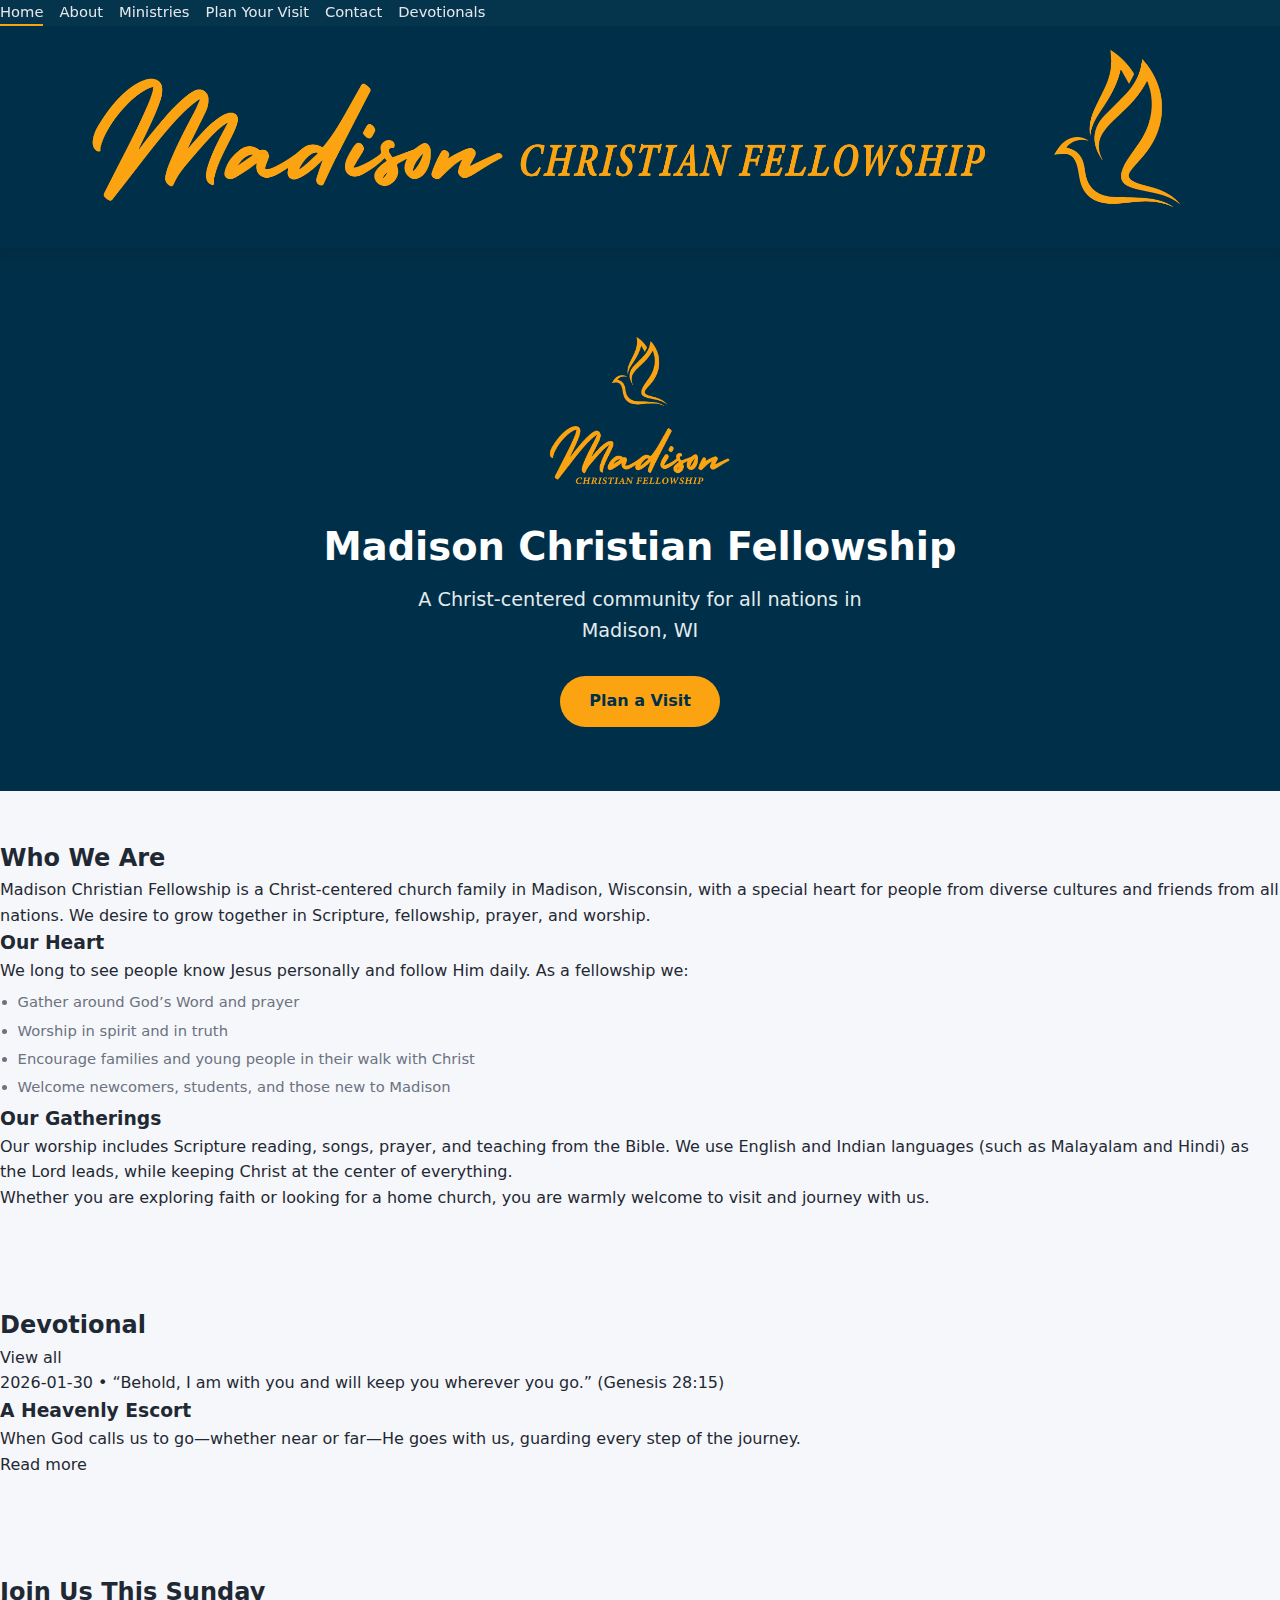
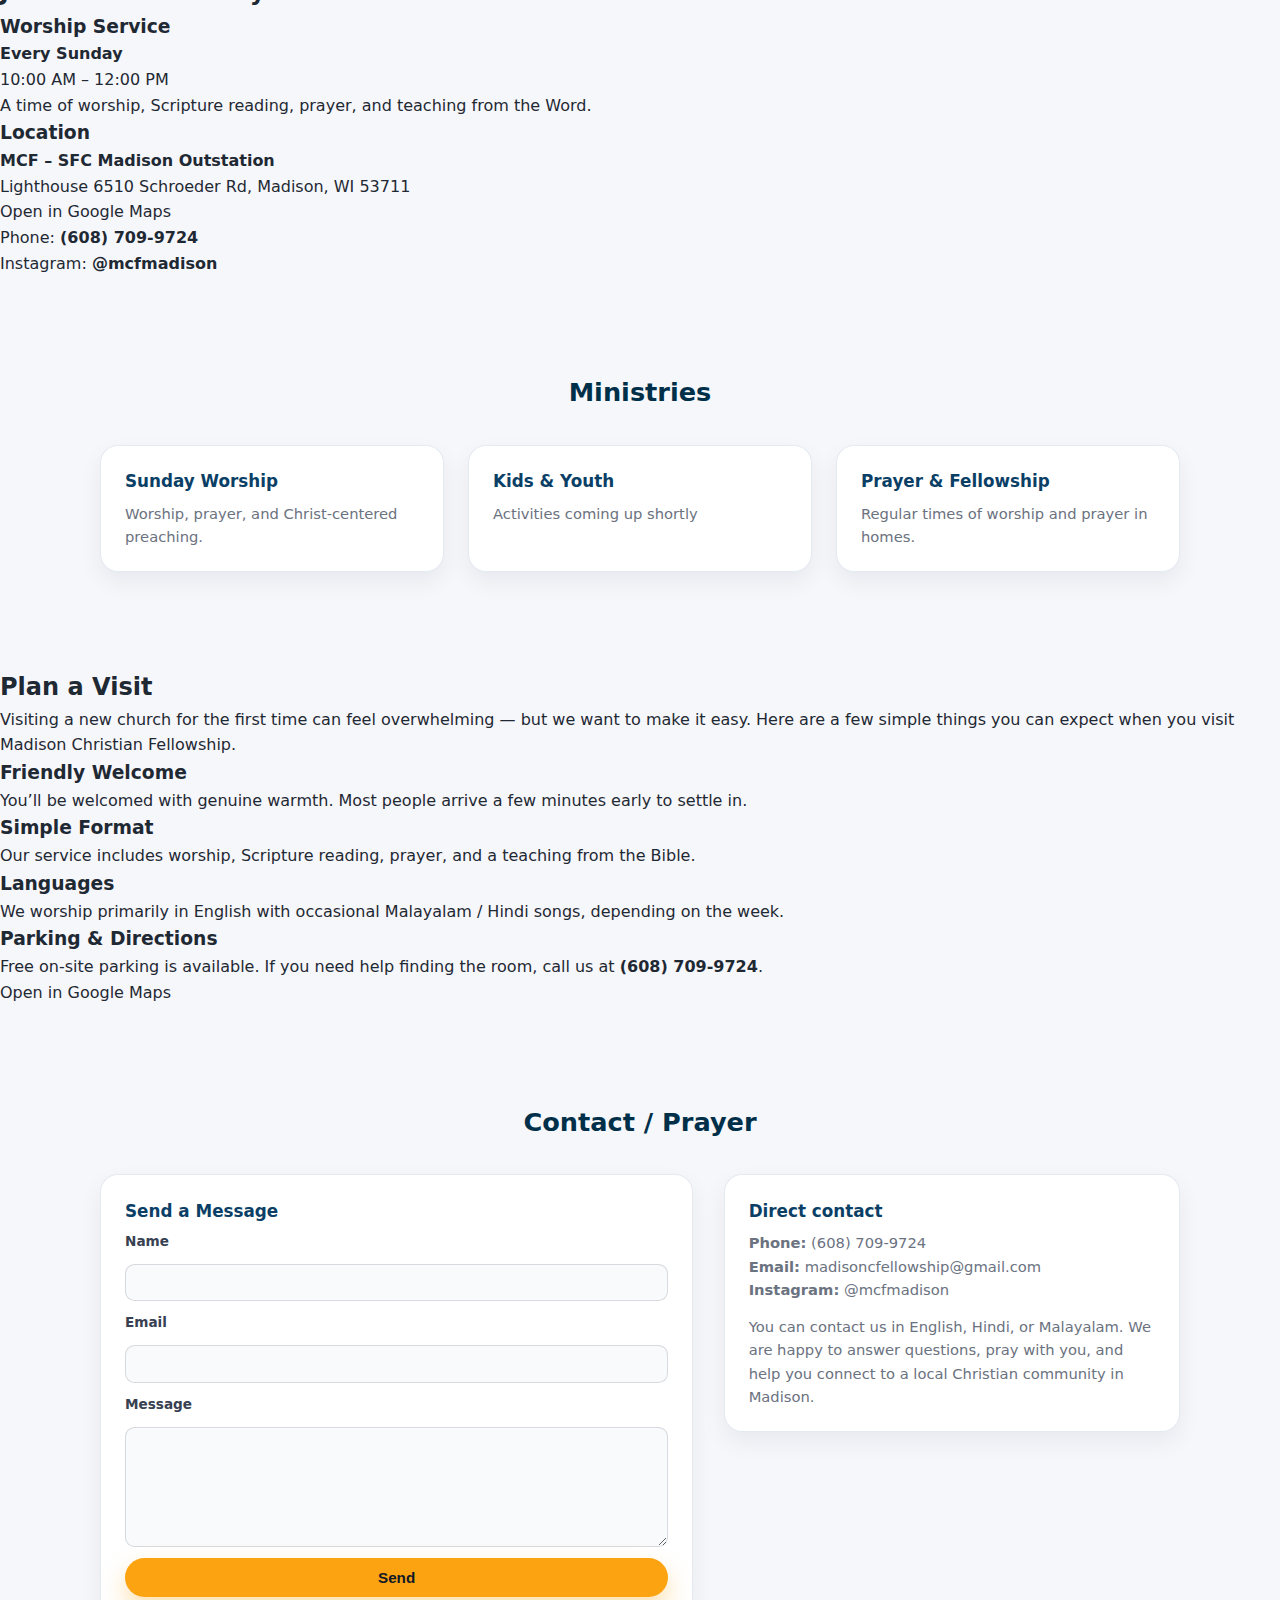
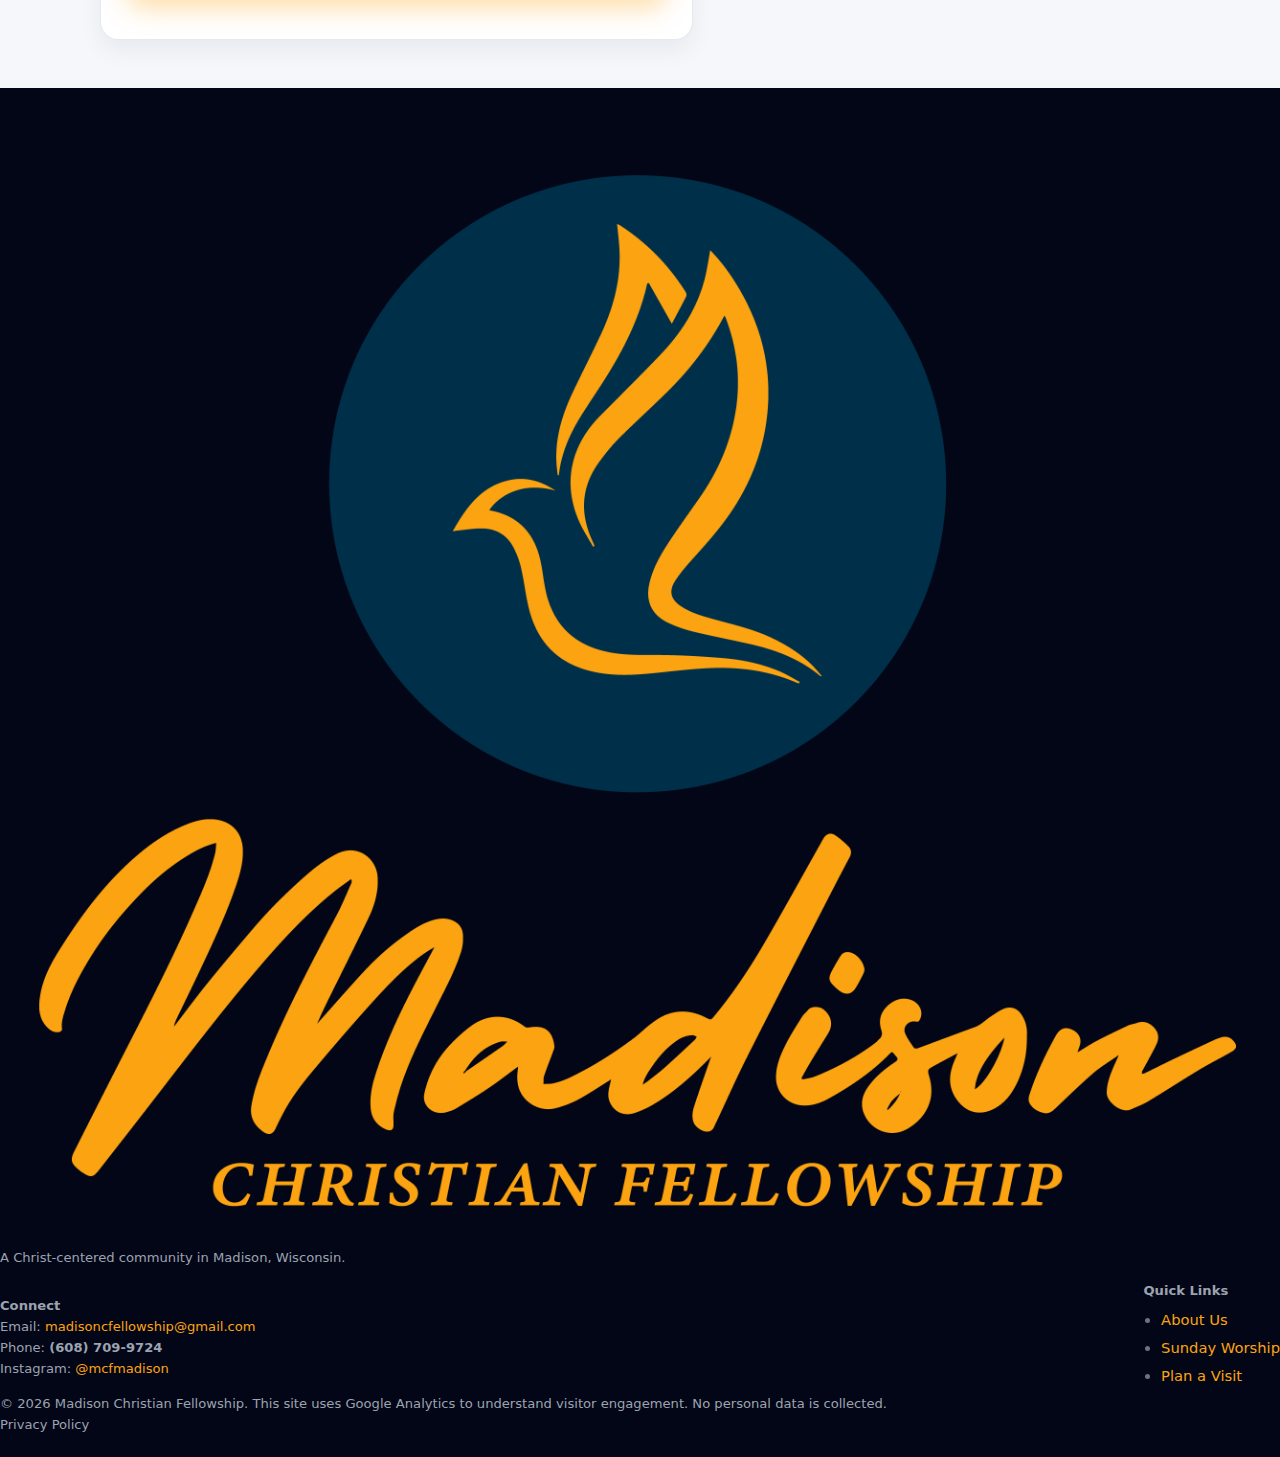
<file: index.html>
<!DOCTYPE html>
<html lang="en">
<head>
  <meta charset="UTF-8" />
  <title>Madison Christian Fellowship | mcfmadison.com</title>
  <meta name="viewport" content="width=device-width, initial-scale=1" />
  <meta name="description" content="Madison Christian Fellowship – a Christ-centered community in Madison, WI with a heart for the Indian community and all nations." />
  
  <!-- Google tag (gtag.js) -->
  <script async src="https://www.googletagmanager.com/gtag/js?id=G-PKL9B1PZ48"></script>
  <script>
    window.dataLayer = window.dataLayer || [];
    function gtag(){dataLayer.push(arguments);}
    gtag('js', new Date());

    gtag('config', 'G-PKL9B1PZ48', {
      anonymize_ip: true
    });
  </script>

  <!-- LINK TO EXTERNAL  -->
  <link rel="stylesheet" href="styles.css" />
  <link rel="icon" type="image/x-icon" href="icons/favicon.ico" />
  <link rel="shortcut icon" href="icons/favicon.ico" />
  <link rel="manifest" href="manifest.json" />

  <!-- Icons -->
  <link rel="icon" sizes="16x16" href="icons/icon-16x16.png">
  <link rel="icon" sizes="32x32" href="icons/icon-32x32.png">
  <link rel="icon" sizes="48x48" href="icons/icon-48x48.png">
  <link rel="apple-touch-icon" sizes="72x72" href="icons/icon-72x72.png">
  <link rel="apple-touch-icon" sizes="96x96" href="icons/icon-96x96.png">
  <link rel="apple-touch-icon" sizes="144x144" href="icons/icon-144x144.png">
  <link rel="apple-touch-icon" sizes="152x152" href="icons/icon-152x152.png">
  <link rel="apple-touch-icon" sizes="192x192" href="icons/icon-192x192.png">
  <link rel="apple-touch-icon" sizes="256x256" href="icons/icon-256x256.png">
  <link rel="apple-touch-icon" sizes="384x384" href="icons/icon-384x384.png">
  <link rel="apple-touch-icon" sizes="512x512" href="icons/icon-512x512.png">

  <!-- Open Graph Tags -->
<meta property="og:title" content="Madison Christian Fellowship" />
<meta property="og:description" content="A Christ-centered community in Madison, Wisconsin. Join us this Sunday!" />
<meta property="og:image" content="https://mcfmadison.com/mcf-og-image.png" />
<meta property="og:url" content="https://mcfmadison.com" />
<meta property="og:type" content="website" />
<meta property="og:site_name" content="Madison Christian Fellowship" />

<!-- Twitter Card -->
<meta name="twitter:card" content="summary_large_image" />
<meta name="twitter:title" content="Madison Christian Fellowship" />
<meta name="twitter:description" content="A Christ-centered community in Madison, Wisconsin. Join us this Sunday!" />
<meta name="twitter:image" content="https://mcfmadison.com/mcf-og-image.png" />

</head>

<body id="top">
<!-- Christmas Greeting Banner 
<div class="christmas-banner">
  🎄 Merry Christmas!  
  <span class="banner-verse">
    “Glory to God in the highest, and on earth peace.” — Luke 2:14
  </span>
</div> -->

<!-- Header -->
<header class="site-header">
  <div class="nav-container">

    <!-- LEFT: Navigation -->
    <nav class="nav-left">
        <div class="nav-links" id="navLinks">
          <a href="#top" class="active">Home</a>
          <a href="#about">About</a>
          <a href="#ministries">Ministries</a>
          <a href="#plan">Plan Your Visit</a>
          <a href="#contact">Contact</a>
          <a href="devotionals.html">Devotionals</a>
        </div>

    </nav>
    
    <!-- HAMBURGER BUTTON (this is the black “handle”) -->
    <button id="menuToggle" class="menu-toggle" aria-label="Toggle navigation"
        onclick="document.getElementById('navLinks').classList.toggle('open')">

    <span></span>
      <span></span>
      <span></span>
    </button>
    
    <!-- RIGHT: Logo Only -->
    <a href="index.html" class="logo">
      <img src="mcf-logo-nav.png" alt="MCF Logo">
    </a>

  </div>
</header>
<!-- Christmas Greeting Image 
<section class="christmas-image-banner">
  <img src="christmas-greeting.png" alt="Merry Christmas from Madison Christian Fellowship">
</section>   -->

  <!-- Hero -->
  <section class="hero">
  <div class="hero-content">
    <img src="mcf-logo-header.png" alt="MCF Logo" class="hero-logo">

    <h1>Madison Christian Fellowship</h1>
    <p class="hero-tagline">A Christ-centered community for all nations in Madison, WI</p>

    <a href="#visit" class="hero-button">Plan a Visit</a>
  </div>
  </section>
  
<!-- ABOUT / WELCOME SECTION -->
<section id="about" class="about">
  <div class="about-inner">
    <h2 class="about-title">Who We Are</h2>
    <p class="about-intro">
      Madison Christian Fellowship is a Christ-centered church family in Madison, Wisconsin, with a special heart for people from diverse cultures and friends from all nations. We desire to grow together in Scripture, fellowship, prayer, and worship.
    </p>

    <div class="about-grid">
      <div class="about-card">
        <h3>Our Heart</h3>
        <p>
          We long to see people know Jesus personally and follow Him daily.
          As a fellowship we:
        </p>
        <ul class="about-list">
          <li>Gather around God’s Word and prayer</li>
          <li>Worship in spirit and in truth</li>
          <li>Encourage families and young people in their walk with Christ</li>
          <li>Welcome newcomers, students, and those new to Madison</li>
        </ul>
      </div>

      <div class="about-card">
        <h3>Our Gatherings</h3>
        <p>
          Our worship includes Scripture reading, songs, prayer, and teaching from the Bible.
          We use English and Indian languages (such as Malayalam and Hindi) as the Lord leads,
          while keeping Christ at the center of everything.
        </p>
        <p class="about-note">
          Whether you are exploring faith or looking for a home church, you are warmly welcome
          to visit and journey with us.
        </p>
      </div>
    </div>
  </div>
</section>
<section id="devotional" class="devo">
  <div class="devo-inner">
    <div class="devo-head">
      <h2 class="devo-title">Devotional</h2>
      <a class="devo-all" href="devotionals.html">View all</a>
    </div>

    <div id="devoLatest" class="devo-card">
      <p class="devo-loading">Loading latest devotional…</p>
    </div>
  </div>
</section>

<!-- JOIN US THIS SUNDAY -->
<section id="visit" class="visit">

 <div class="visit-inner">
    <h2 class="visit-title">Join Us This Sunday</h2>

    <div class="visit-grid">
      <div class="visit-card">
        <h3>Worship Service</h3>
        <p><strong>Every Sunday</strong></p>
        <p>10:00 AM – 12:00 PM</p>
        <p class="visit-note">
          A time of worship, Scripture reading, prayer, and teaching from the Word.
        </p>
      </div>

      <div class="visit-card">
        <h3>Location</h3>
        <p><strong>MCF – SFC Madison Outstation</strong></p>
        <p>Lighthouse 6510 Schroeder Rd, Madison, WI 53711</p>

        <a href="https://www.google.com/maps?q=6510+Schroeder+Rd,+Madison,+WI+53711"
           target="_blank"
           class="visit-button">Open in Google Maps</a>

        <p class="visit-textonly">
          Phone: <strong>(608) 709-9724</strong>
        </p>
        <p>
          Instagram: <strong>@mcfmadison</strong>
        </p>
      </div>
    </div>
  </div>
</section>

  
  <!-- Ministries -->
  <section id="ministries">
     <div class="container">
      <div class="section-header">
        <h2 class="section-title">Ministries</h2>
      </div>

      <div class="grid-3">
        <div class="card">
          <h3>Sunday Worship</h3>
          <p>Worship, prayer, and Christ-centered preaching.</p>
        </div>

        <div class="card">
          <h3>Kids & Youth</h3>
          <p>Activities coming up shortly</p>
        </div>

        <div class="card">
          <h3>Prayer & Fellowship</h3>
          <p>Regular times of worship and prayer in homes.</p>
        </div>
      </div>
    </div>
  </section>

<!-- PLAN A VISIT SECTION -->
<section id="plan" class="plan">
 
  <div class="plan-inner">

    <h2 class="plan-title">Plan a Visit</h2>
    <p class="plan-intro">
      Visiting a new church for the first time can feel overwhelming — but we want to make it easy.
      Here are a few simple things you can expect when you visit Madison Christian Fellowship.
    </p>

    <div class="plan-grid">

      <!-- Expectation 1 -->
      <div class="plan-card">
        <h3>Friendly Welcome</h3>
        <p>
          You’ll be welcomed with genuine warmth. Most people arrive a few minutes early to settle in.
        </p>
      </div>

      <!-- Expectation 2 -->
      <div class="plan-card">
        <h3>Simple Format</h3>
        <p>
          Our service includes worship, Scripture reading, prayer, and a teaching from the Bible.
        </p>
      </div>

      <!-- Expectation 3 -->
      <div class="plan-card">
        <h3>Languages</h3>
        <p>
          We worship primarily in English with occasional Malayalam / Hindi songs, depending on the week.
        </p>
      </div>

      <!-- Expectation 4 -->
      <div class="plan-card">
        <h3>Parking & Directions</h3>
        <p>
          Free on-site parking is available.
          If you need help finding the room, call us at <strong>(608) 709-9724</strong>.
        </p>
      </div>

    </div>

    <div class="plan-button-wrapper">
      <a href="https://www.google.com/maps?q=6510+Schroeder+Rd,+Madison,+WI+53711"
         target="_blank"
         class="plan-button">
         Open in Google Maps
      </a>
    </div>

  </div>
</section>

  <!-- Contact -->
 
  <section id="contact">
    <div class="container">
      <div class="section-header">
        <h2 class="section-title">Contact / Prayer</h2>
      </div>

      <div class="two-column">
        <div>
          <div class="card">
            <h3>Send a Message</h3>
            <form id="contactForm">
              <label for="name">Name</label>
              <input id="name" name="name" type="text" required />
            
              <label for="email">Email</label>
              <input id="email" name="email" type="email" required />
            
              <label for="message">Message</label>
              <textarea id="message" name="message" rows="4" required></textarea>
            
              <!-- Optional: subject line shown in the email -->
              <input type="hidden" name="_subject" value="New message from mcfmadison.com">
            
              <button class="btn-primary" type="submit">Send</button>
            
              <!-- Small status message area -->
              <p id="formStatus" class="small-note" style="margin-top:0.5rem;"></p>
            </form>  
          </div>
        </div>
        
        <div>
          <div class="card">
            <h3>Direct contact</h3>
            <p class="text-muted">
              <strong>Phone:</strong> (608) 709-9724<br />
              <strong>Email:</strong> madisoncfellowship@gmail.com<br />
              <strong>Instagram:</strong> @mcfmadison
            </p>
            <p class="small-note" style="margin-top: 0.8rem;">
              You can contact us in English, Hindi, or Malayalam. We are happy to answer questions, pray
              with you, and help you connect to a local Christian community in Madison.
            </p>
          </div>
        </div>
 
      </div>
    </div>
  </section>

<footer class="site-footer">
  <div class="footer-inner">

    <div class="footer-brand">
      <img src="mcf-logo-footer.png" alt="MCF Logo" class="footer-logo">
      <p class="footer-tagline">
        A Christ-centered community in Madison, Wisconsin.
      </p>
    </div>

    <div class="footer-links">
      <h4>Connect</h4>
      <p>Email: 
        <a href="mailto:madisoncfellowship@gmail.com" class="footer-link">
          madisoncfellowship@gmail.com
        </a>
      </p>
      <p>Phone: <strong class="footer-link">(608) 709-9724</strong></p>
      <p>
        Instagram:
        <a href="https://instagram.com/mcfmadison" class="footer-link" target="_blank">
          @mcfmadison
        </a>
      </p>
    </div>

    <div class="footer-nav">
      <h4>Quick Links</h4>
      <ul>
        <li><a href="#about" class="footer-link">About Us</a></li>
        <li><a href="#visit" class="footer-link">Sunday Worship</a></li>
        <li><a href="#plan" class="footer-link">Plan a Visit</a></li>
      </ul>
    </div>

  </div>
  <div class="footer-bottom">
    <p>© <span id="year"></span> Madison Christian Fellowship.
      This site uses Google Analytics to understand visitor engagement.
      No personal data is collected. <br />
      <a href="privacy.html">Privacy Policy</a>
    </p>
    
  </div>
</footer>

<script>
  document.addEventListener("DOMContentLoaded", () => {
    // Footer year
    const yearEl = document.getElementById("year");
    if (yearEl) {
      yearEl.textContent = new Date().getFullYear();
    }

    // Mobile Menu
    const menuToggle = document.getElementById("menuToggle");
    const navLinks = document.getElementById("navLinks");

    if (menuToggle && navLinks) {
        menuToggle.addEventListener("click", () => {
        menuToggle.classList.toggle("active");
        navLinks.classList.toggle("open");
      });
     // Optional: close menu after clicking a link (nice on mobile)
    navLinks.querySelectorAll("a").forEach(a => {
      a.addEventListener("click", () => {
        navLinks.classList.remove("open");
        menuToggle.classList.remove("active");
      });
    });
  } else {
    console.warn("Menu elements not found. Check IDs: menuToggle / navLinks");
  }


    // Contact Form - send via Formspree
    const contactForm = document.getElementById("contactForm");
    const statusEl = document.getElementById("formStatus");

    if (contactForm) {
      contactForm.addEventListener("submit", async (e) => {
        e.preventDefault();

        if (statusEl) {
          statusEl.textContent = "Sending...";
        }

        const formData = new FormData(contactForm);

        try {
          const response = await fetch("https://formspree.io/f/xldydanl", {
            method: "POST",
            body: formData,
            headers: {
              Accept: "application/json",
            },
          });

          if (response.ok) {
            contactForm.reset();
            if (statusEl) {
              statusEl.textContent = "Thank you! We have received your message.";
            }
          } else {
            if (statusEl) {
              statusEl.textContent =
                "Something went wrong. Please try again later or email us directly.";
            }
          }
        } catch (error) {
          if (statusEl) {
            statusEl.textContent =
              "Network error. Please check your connection or email us directly.";
          }
        }
      });
    }
  });
</script>

<script>
    if ("serviceWorker" in navigator) {
      navigator.serviceWorker.register("service-worker.js");
    }
  document.getElementById("year").textContent = new Date().getFullYear();

  // Mobile Menu
  const menuToggle = document.getElementById("menuToggle");
  const navLinks = document.getElementById("navLinks");
  menuToggle.addEventListener("click", () => {
    menuToggle.classList.toggle("active");
    navLinks.classList.toggle("open");
  });

  // -------- Latest Devotional (Home) --------
  async function loadLatestDevotional() {
    const container = document.getElementById("devoLatest");
    if (!container) return;

    try {
      const res = await fetch("data/devotionals.json", { cache: "no-store" });
      if (!res.ok) throw new Error("Could not load devotionals.json");

      const items = await res.json();
      if (!Array.isArray(items) || items.length === 0) {
        container.innerHTML = `<p class="devo-loading">No devotionals yet.</p>`;
        return;
      }

      // Sort newest first by date (YYYY-MM-DD)
      items.sort((a, b) => (b.date || "").localeCompare(a.date || ""));
      const d = items[0];

      const safe = (v) => (v ?? "").toString();
      container.innerHTML = `
        <div class="devo-meta">${safe(d.date)} • ${safe(d.scripture)}</div>
        <h3 class="devo-h3">${safe(d.title)}</h3>
        <p class="devo-text">${safe(d.summary)}</p>
        <a class="devo-btn" href="devotionals.html#${encodeURIComponent(safe(d.id || d.date))}">
          Read more
        </a>
      `;
    } catch (err) {
      container.innerHTML = `<p class="devo-loading">Unable to load devotional right now.</p>`;
      console.error(err);
    }
  }

  loadLatestDevotional();
</script>

</body>
</html>
</file>
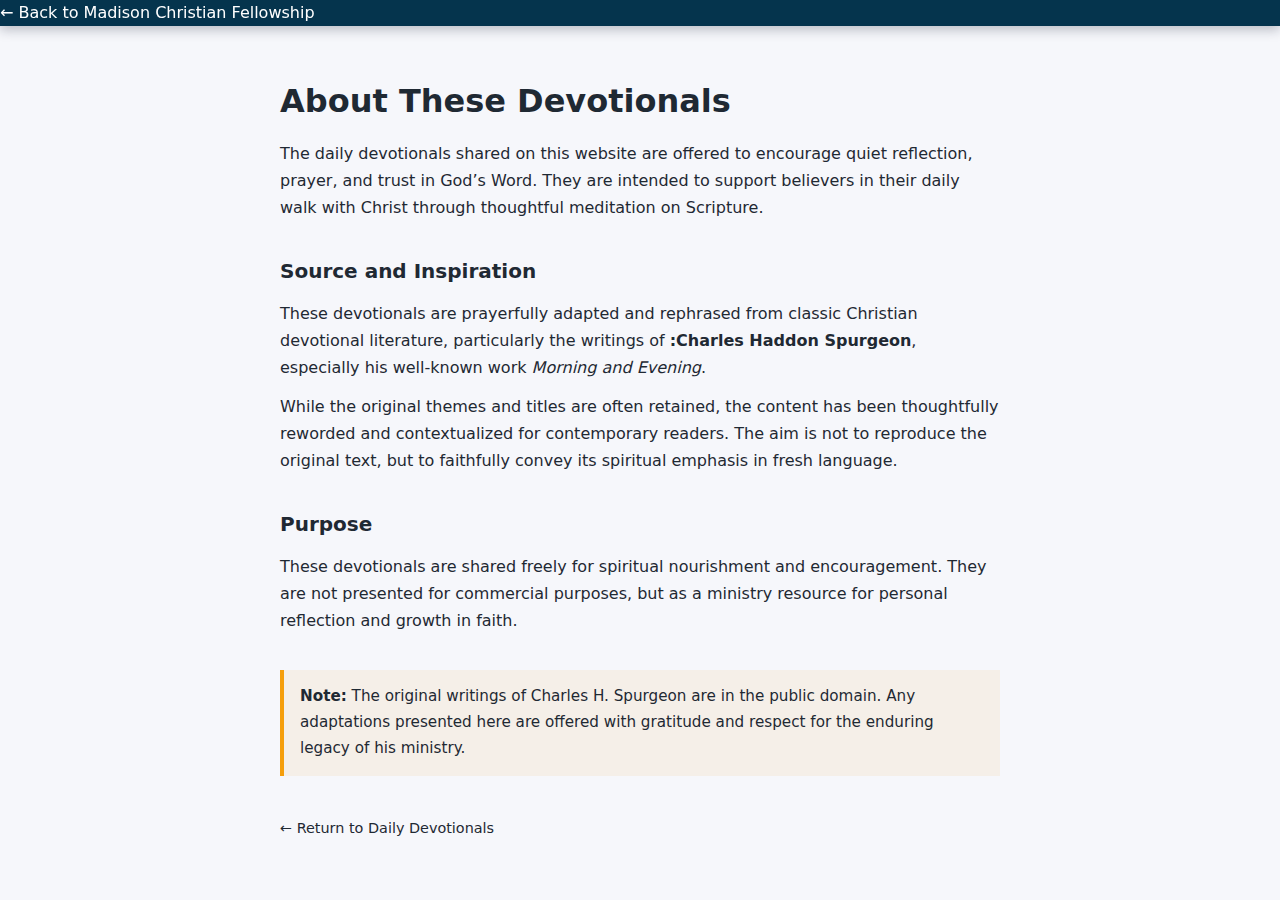
<file: about-devotionals.html>
<!DOCTYPE html>
<html lang="en">
<head>
  <meta charset="UTF-8" />
  <title>About These Devotionals | Madison Christian Fellowship</title>
  <meta name="viewport" content="width=device-width, initial-scale=1.0" />
  <link rel="stylesheet" href="styles.css" />

  <style>
    .about-container {
      max-width: 760px;
      margin: 0 auto;
      padding: 48px 20px;
      line-height: 1.7;
    }

    .about-container h1 {
      font-size: 2rem;
      margin-bottom: 12px;
    }

    .about-container h2 {
      margin-top: 32px;
      font-size: 1.25rem;
    }

    .about-container p {
      margin-top: 12px;
    }

    .about-note {
      margin-top: 36px;
      padding: 14px 16px;
      border-left: 4px solid #f59e0b;
      background: rgba(245, 158, 11, 0.08);
      font-size: 0.95rem;
    }

    .about-back {
      display: inline-block;
      margin-top: 40px;
      font-size: 0.9rem;
      text-decoration: none;
    }
  </style>
</head>
<body>

  <header class="devotional-header">
    <a href="index.html" class="back-home" style="color:#ffffff; text-decoration:none;">
      ← Back to Madison Christian Fellowship
    </a>
  </header>

  <main class="about-container">
    <h1>About These Devotionals</h1>

    <p>
      The daily devotionals shared on this website are offered to encourage
      quiet reflection, prayer, and trust in God’s Word. They are intended to
      support believers in their daily walk with Christ through thoughtful
      meditation on Scripture.
    </p>

    <h2>Source and Inspiration</h2>

    <p>
      These devotionals are prayerfully adapted and rephrased from classic
      Christian devotional literature, particularly the writings of
      <strong>:Charles Haddon Spurgeon</strong>,
      especially his well-known work <em>Morning and Evening</em>.
    </p>

    <p>
      While the original themes and titles are often retained, the content has
      been thoughtfully reworded and contextualized for contemporary readers.
      The aim is not to reproduce the original text, but to faithfully convey
      its spiritual emphasis in fresh language.
    </p>

    <h2>Purpose</h2>

    <p>
      These devotionals are shared freely for spiritual nourishment and
      encouragement. They are not presented for commercial purposes, but as a
      ministry resource for personal reflection and growth in faith.
    </p>

    <div class="about-note">
      <strong>Note:</strong> The original writings of Charles H. Spurgeon are in
      the public domain. Any adaptations presented here are offered with
      gratitude and respect for the enduring legacy of his ministry.
    </div>

    <a class="about-back" href="devotionals.html">← Return to Daily Devotionals</a>
  </main>

</body>
</html>
</file>
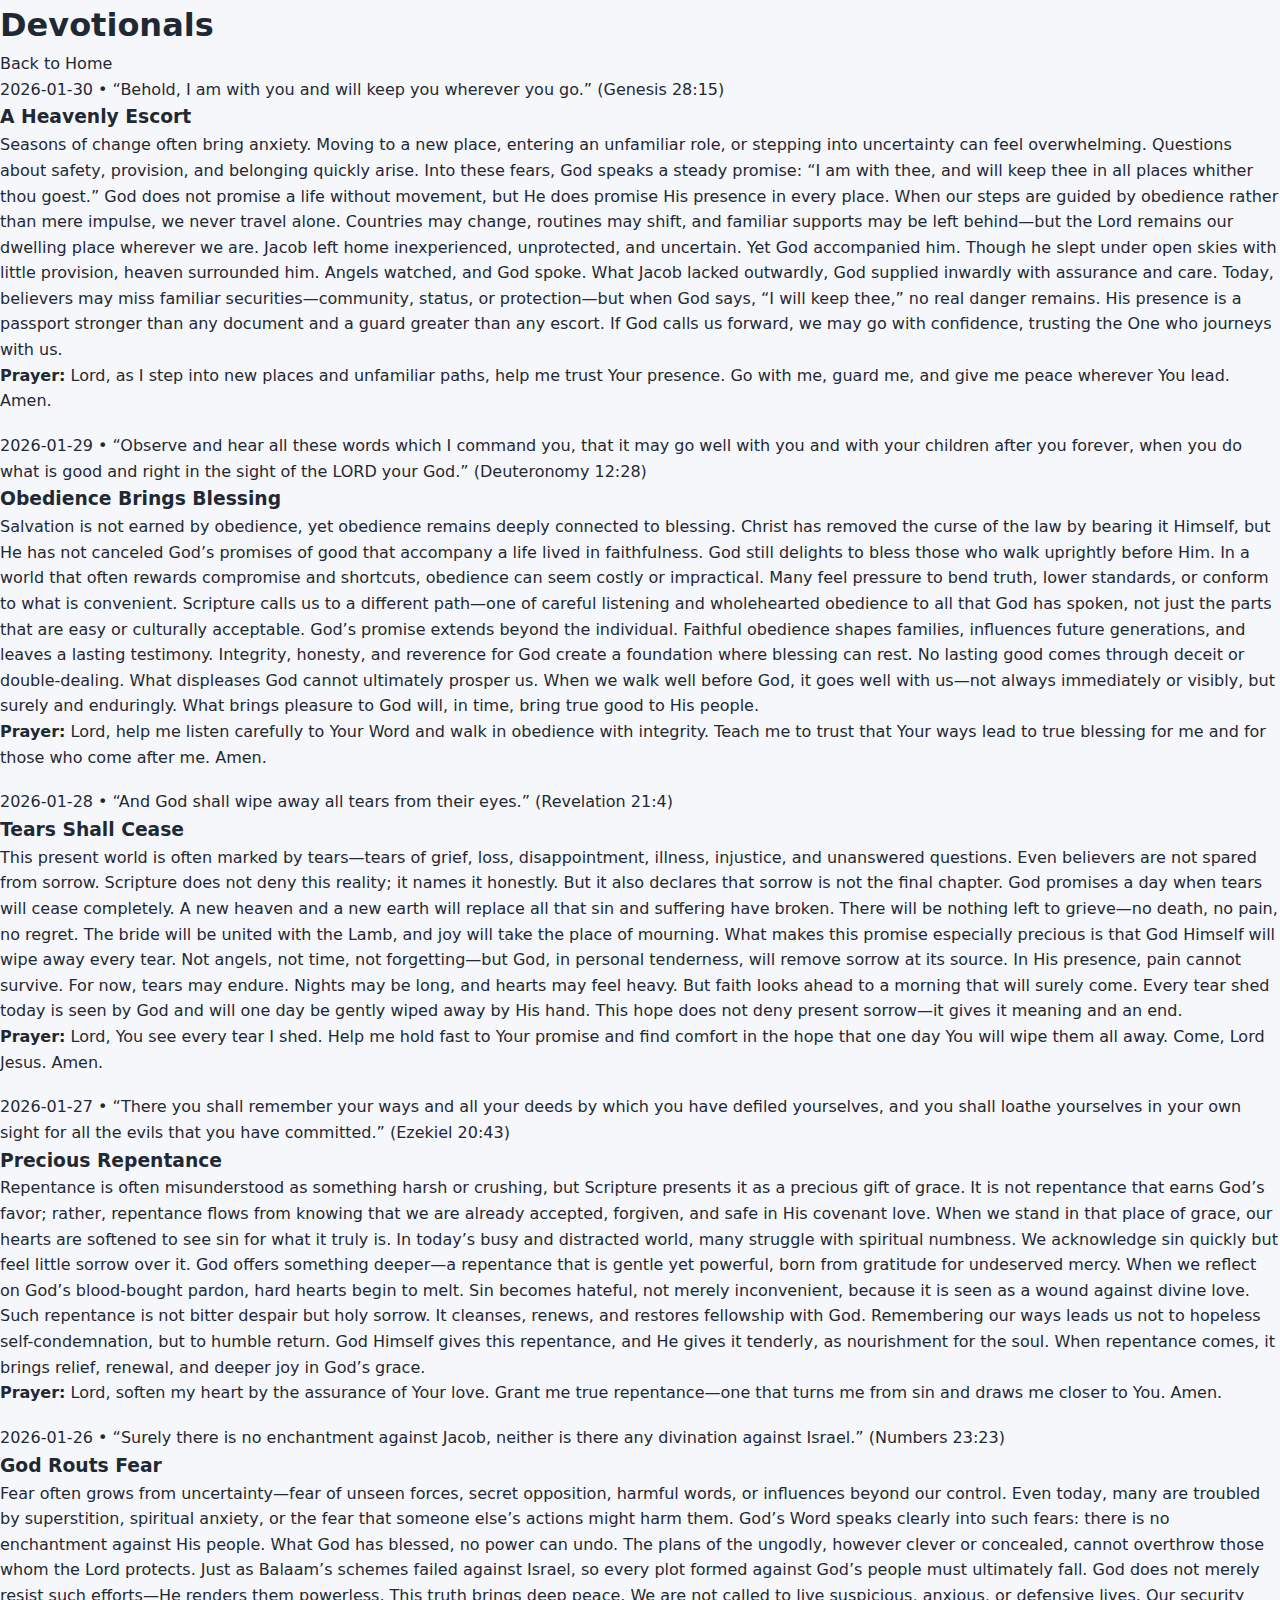
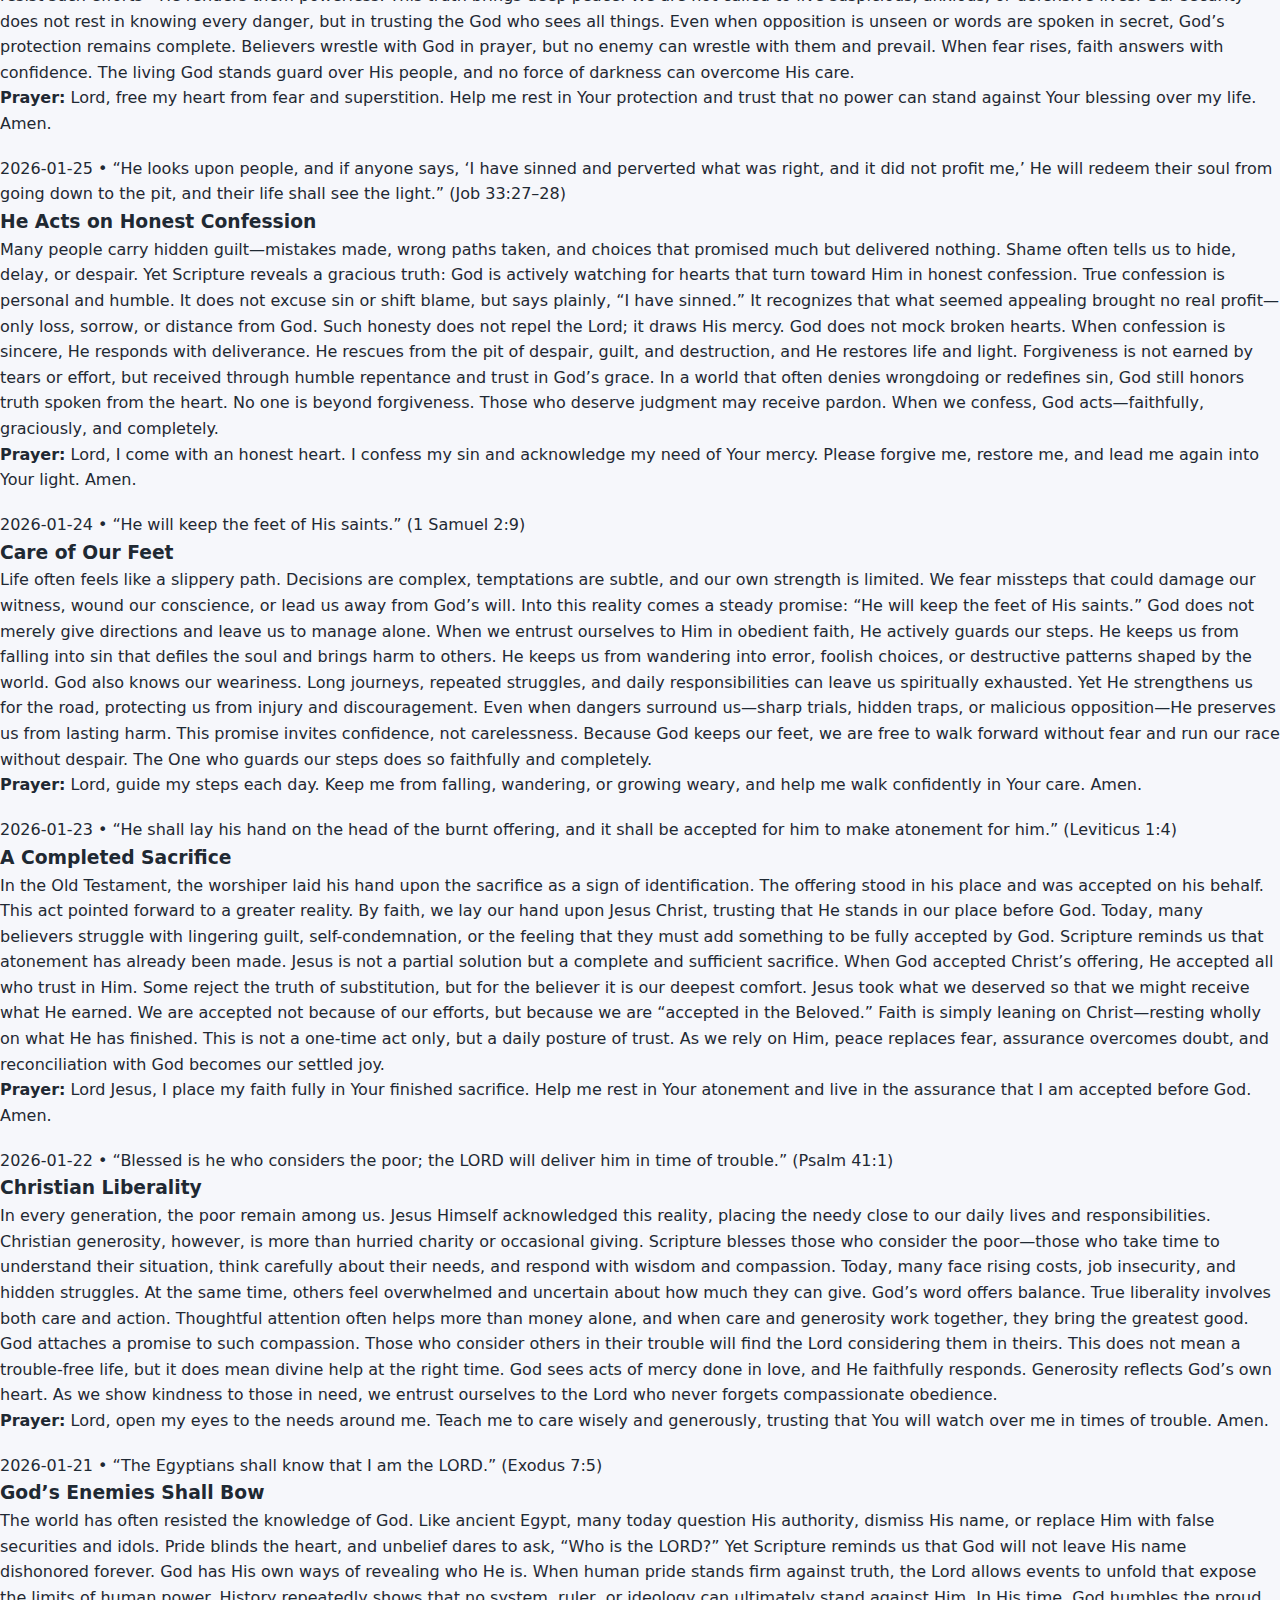
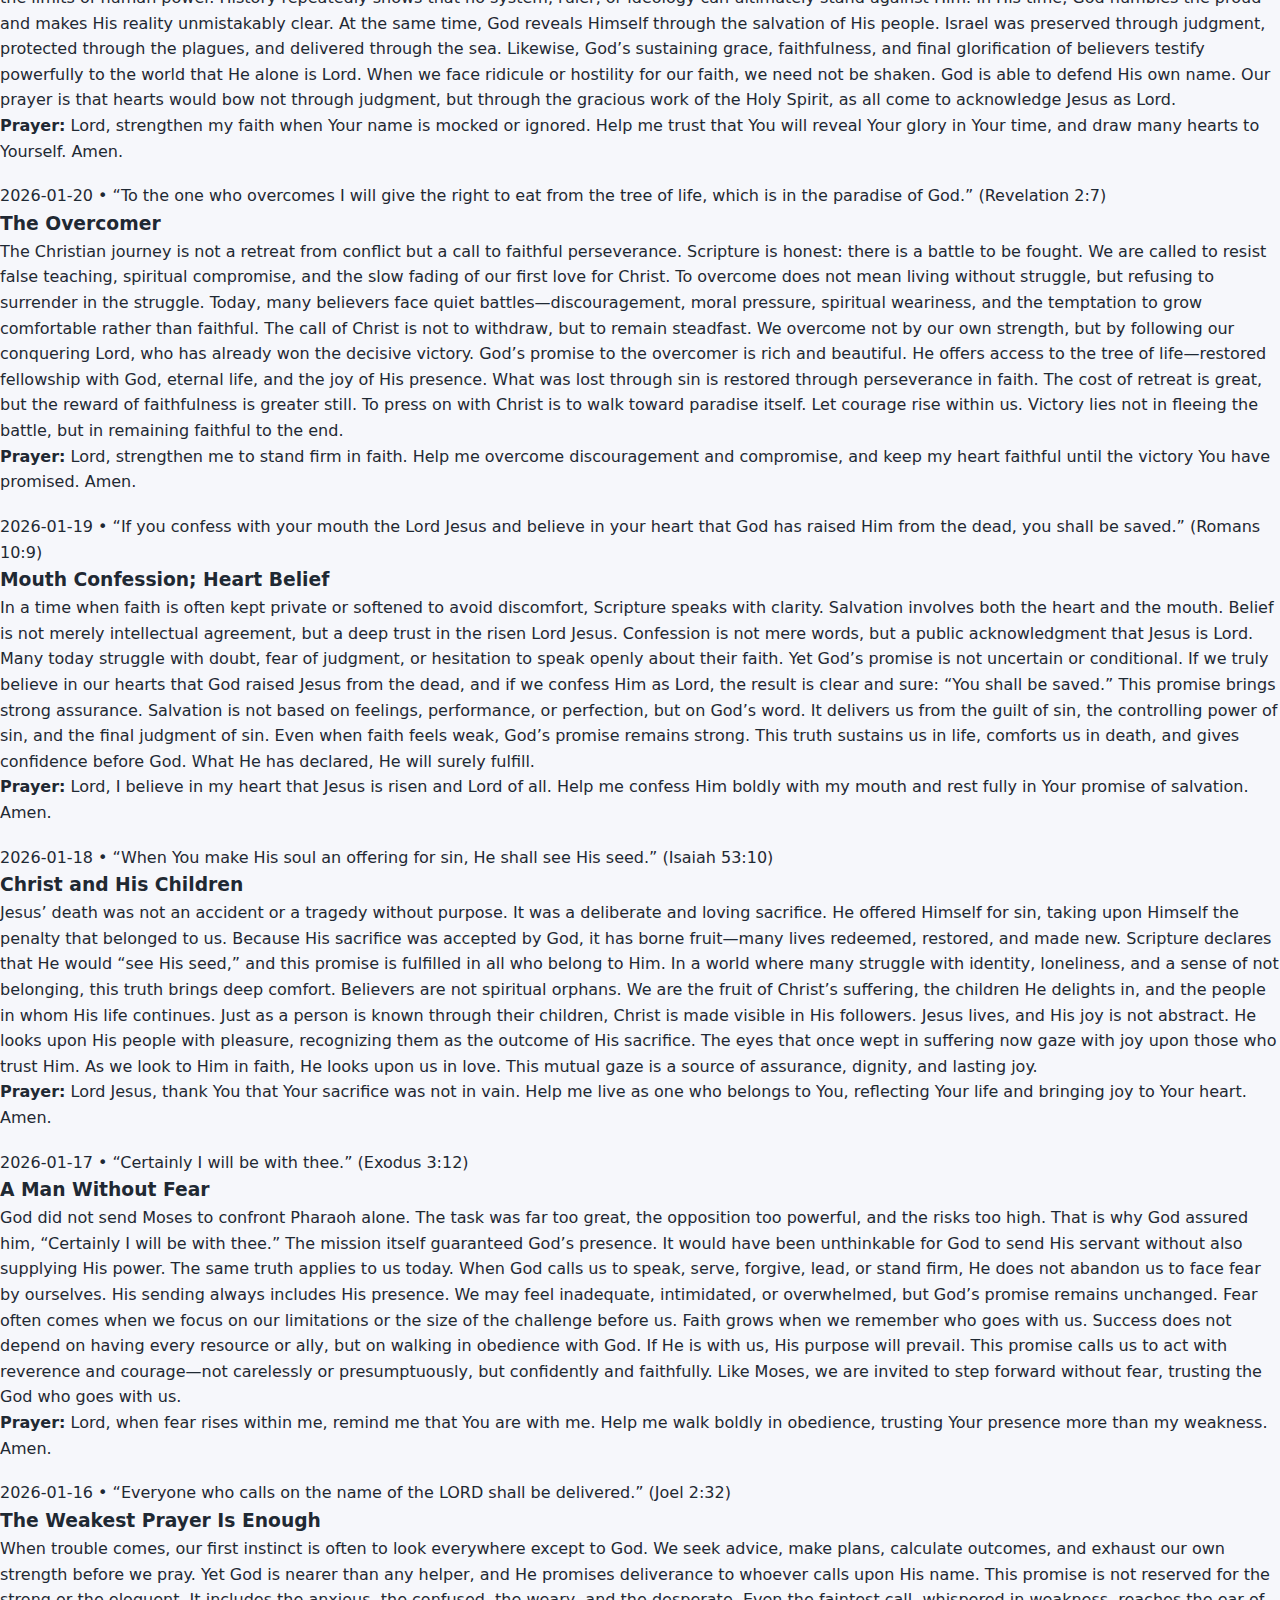
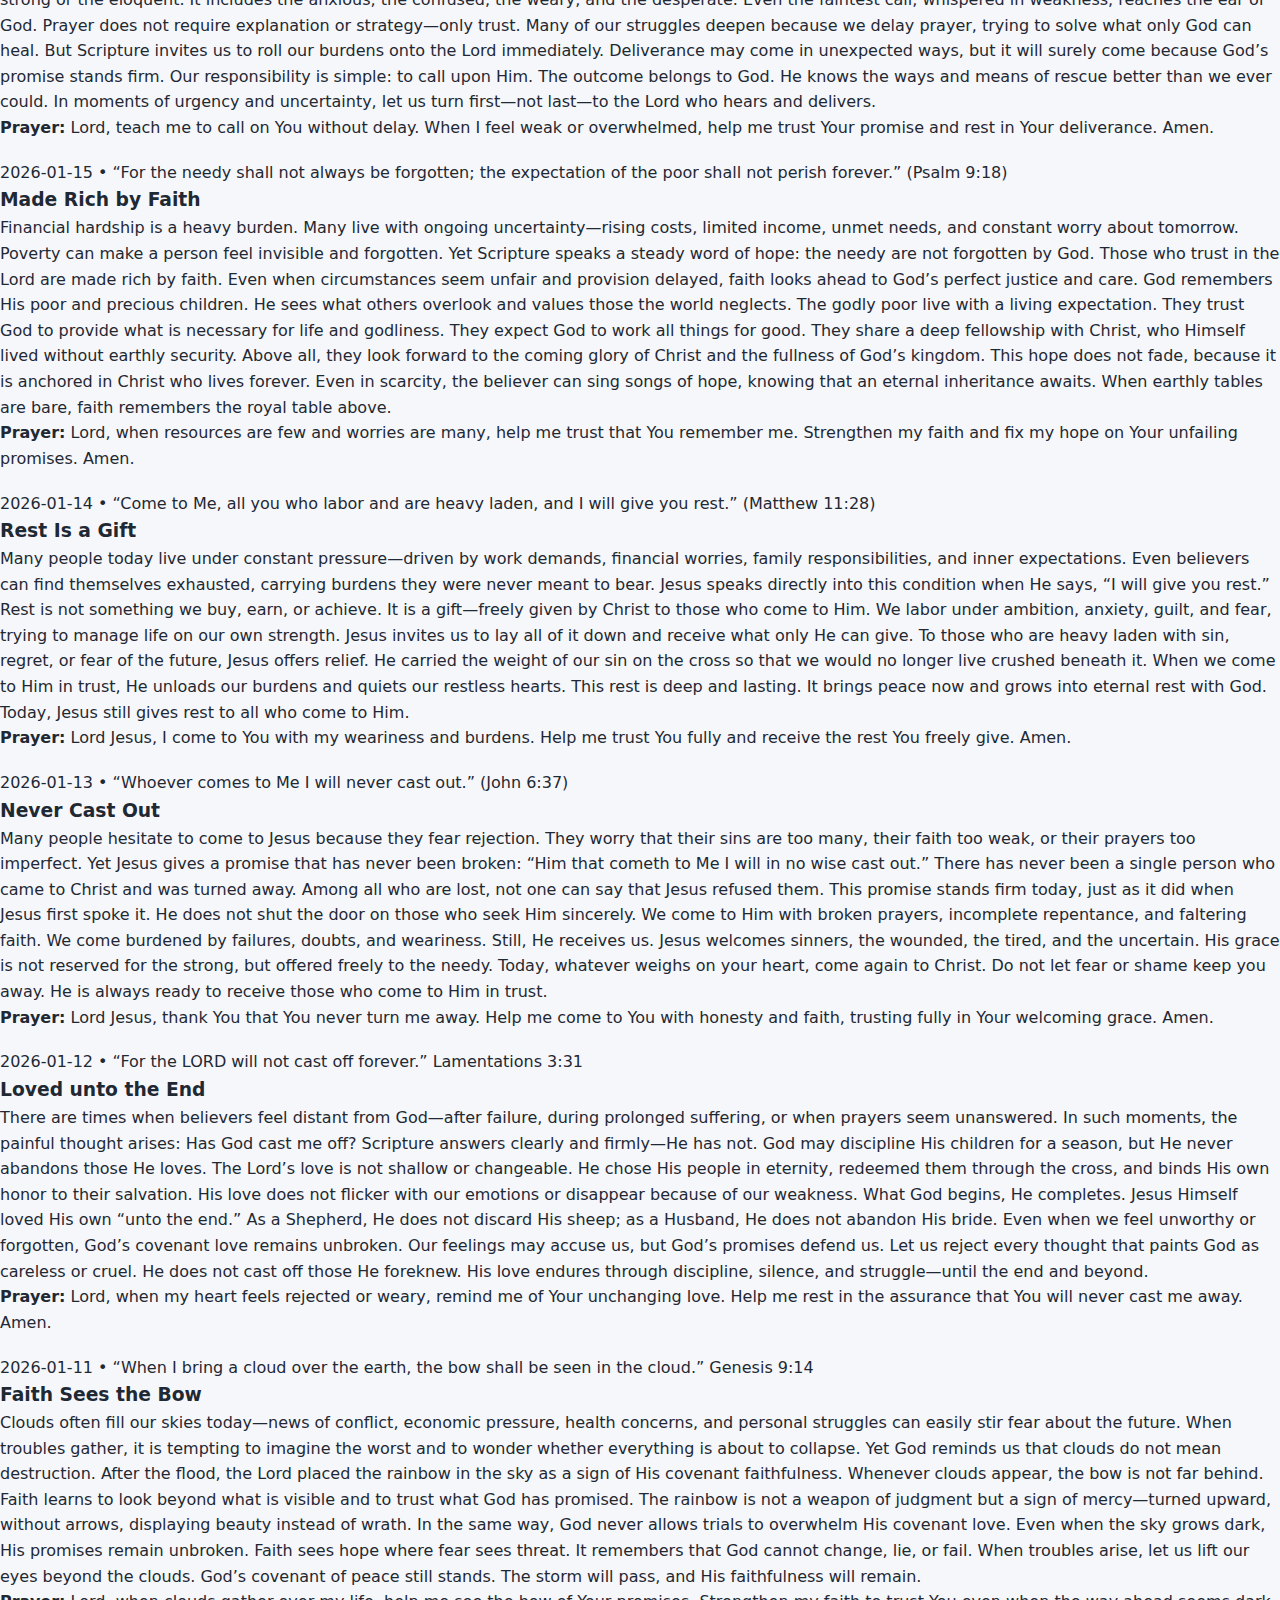
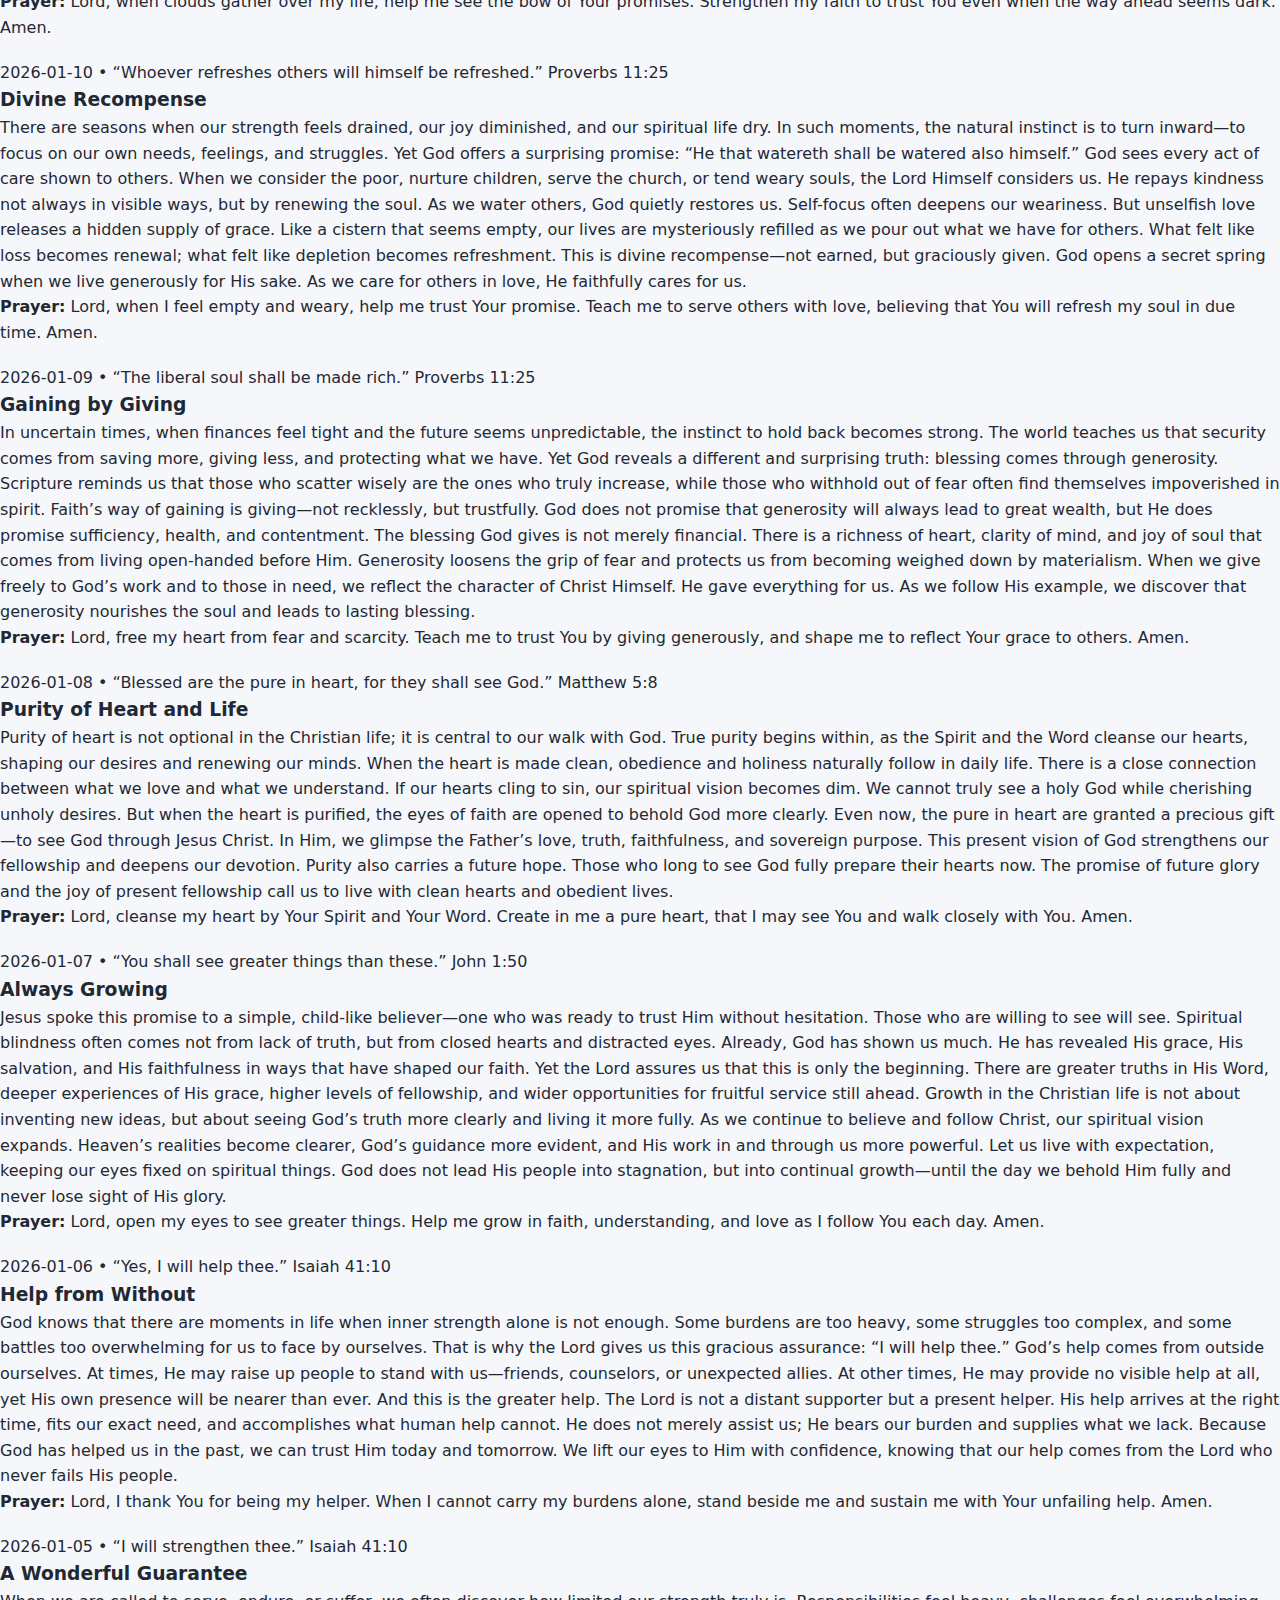
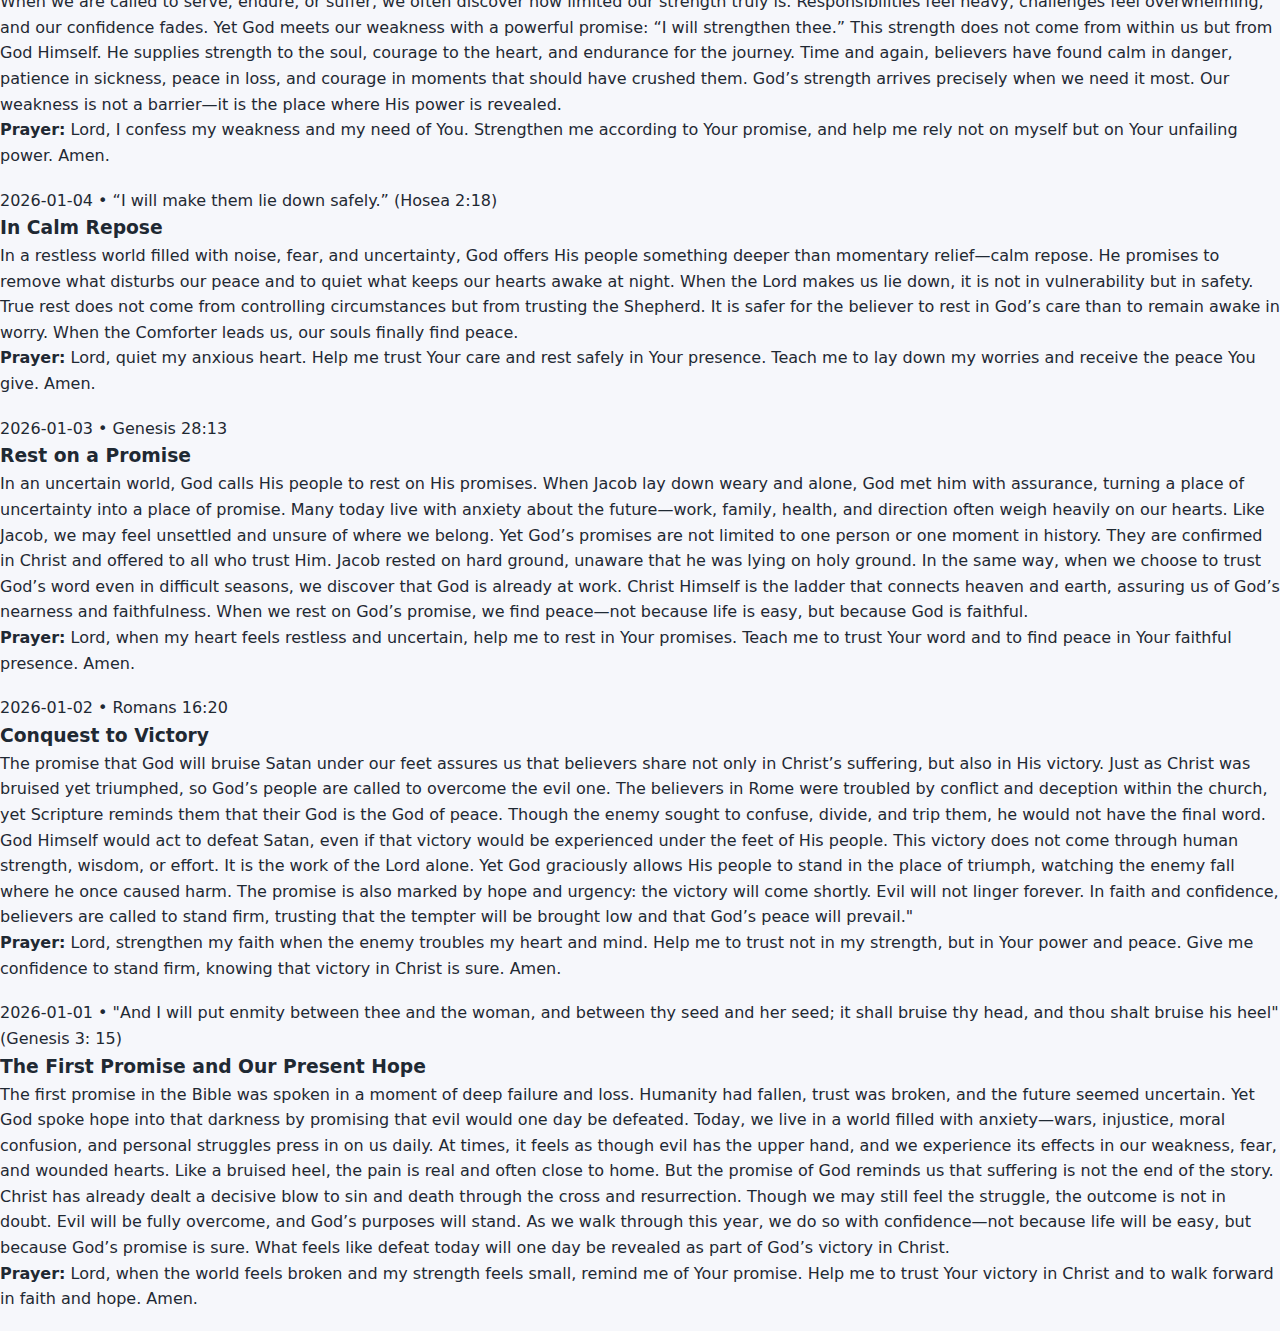
<file: devotionals.html>
<!doctype html>
<html lang="en">
<head>
  <meta charset="UTF-8" />
  <title>Devotionals | Madison Christian Fellowship</title>
  <meta name="viewport" content="width=device-width, initial-scale=1" />
  <link rel="stylesheet" href="styles.css" />
</head>
<body>

  <main class="devo-page">
    <div class="devo-inner">
      <div class="devo-head">
        <h1 class="devo-title">Devotionals</h1>
        <a class="devo-all" href="index.html">Back to Home</a>
      </div>

      <div id="devoList" class="devo-list">
        <p class="devo-loading">Loading devotionals…</p>
      </div>
    </div>
  </main>

  <script>
    async function loadAllDevotionals() {
      const list = document.getElementById("devoList");
      try {
        const res = await fetch("data/devotionals.json", { cache: "no-store" });
        if (!res.ok) throw new Error("Could not load devotionals.json");
        const items = await res.json();

        if (!Array.isArray(items) || items.length === 0) {
          list.innerHTML = `<p class="devo-loading">No devotionals yet.</p>`;
          return;
        }

        items.sort((a, b) => (b.date || "").localeCompare(a.date || ""));
        const safe = (v) => (v ?? "").toString();

        list.innerHTML = items.map(d => {
          const anchor = encodeURIComponent(safe(d.id || d.date));
          const paragraphs = safe(d.content).split("\\n\\n").map(p => `<p class="devo-text">${p}</p>`).join("");
          const prayer = safe(d.prayer) ? `<p class="devo-text"><strong>Prayer:</strong> ${safe(d.prayer)}</p>` : "";

          return `
            <article id="${anchor}" class="devo-card" style="margin-bottom:1.2rem;">
              <div class="devo-meta">${safe(d.date)} • ${safe(d.scripture)}</div>
              <h3 class="devo-h3">${safe(d.title)}</h3>
              ${paragraphs}
              ${prayer}
            </article>
          `;
        }).join("");
      } catch (err) {
        list.innerHTML = `<p class="devo-loading">Unable to load devotionals right now.</p>`;
        console.error(err);
      }
    }

    loadAllDevotionals();
  </script>

</body>
</html>
</file>
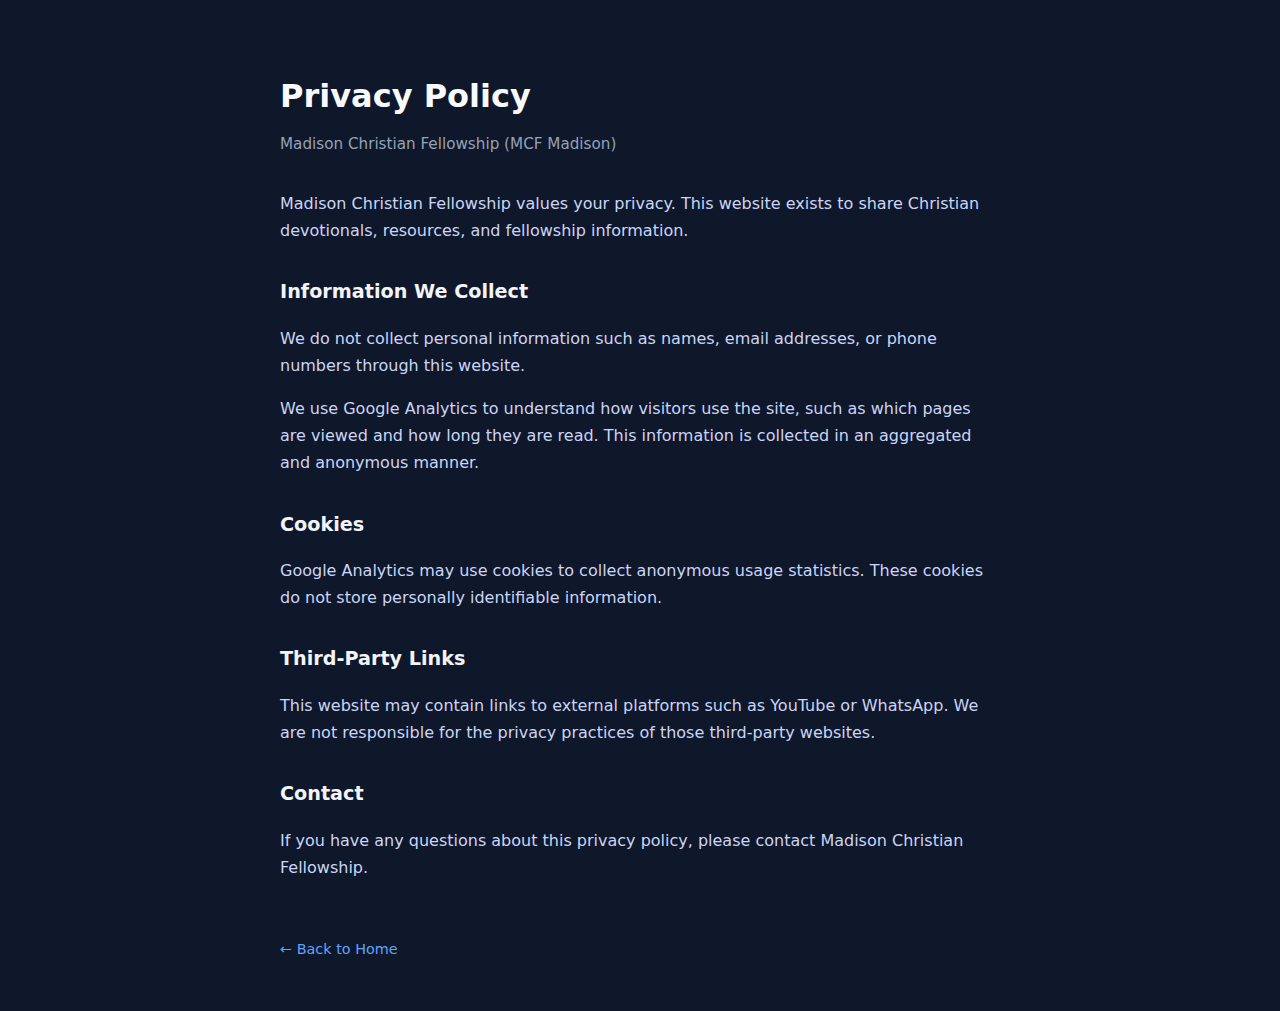
<file: privacy.html>
<!DOCTYPE html>
<html lang="en">
<head>
  <meta charset="UTF-8" />
  <title>Privacy Policy – MCF Madison</title>
  <meta name="viewport" content="width=device-width, initial-scale=1.0" />

  <style>
    body {
      margin: 0;
      font-family: system-ui, -apple-system, BlinkMacSystemFont, "Segoe UI",
                   Roboto, Oxygen, Ubuntu, Cantarell, sans-serif;
      background: #0f172a;
      color: #e5e7eb;
      line-height: 1.7;
    }

    .container {
      max-width: 720px;
      margin: 0 auto;
      padding: 48px 20px;
    }

    h1 {
      font-size: 2rem;
      margin-bottom: 8px;
      color: #f8fafc;
    }

    .subtitle {
      font-size: 0.95rem;
      color: #94a3b8;
      margin-bottom: 32px;
    }

    h2 {
      margin-top: 32px;
      font-size: 1.2rem;
      color: #f1f5f9;
    }

    p {
      margin-top: 12px;
      color: #cbd5f5;
    }

    a {
      color: #60a5fa;
      text-decoration: none;
    }

    a:hover {
      text-decoration: underline;
    }

    .back-link {
      display: inline-block;
      margin-top: 40px;
      font-size: 0.9rem;
    }
  </style>
</head>
<body>

  <main class="container">
    <h1>Privacy Policy</h1>
    <div class="subtitle">Madison Christian Fellowship (MCF Madison)</div>

    <p>
      Madison Christian Fellowship values your privacy. This website exists to
      share Christian devotionals, resources, and fellowship information.
    </p>

    <h2>Information We Collect</h2>
    <p>
      We do not collect personal information such as names, email addresses, or
      phone numbers through this website.
    </p>

    <p>
      We use Google Analytics to understand how visitors use the site, such as
      which pages are viewed and how long they are read. This information is
      collected in an aggregated and anonymous manner.
    </p>

    <h2>Cookies</h2>
    <p>
      Google Analytics may use cookies to collect anonymous usage statistics.
      These cookies do not store personally identifiable information.
    </p>

    <h2>Third-Party Links</h2>
    <p>
      This website may contain links to external platforms such as YouTube or
      WhatsApp. We are not responsible for the privacy practices of those
      third-party websites.
    </p>

    <h2>Contact</h2>
    <p>
      If you have any questions about this privacy policy, please contact
      Madison Christian Fellowship.
    </p>

    <a class="back-link" href="index.html">← Back to Home</a>
  </main>

</body>
</html>
</file>
<file: styles.css>
/* Root variables */
:root {
  --primary: #003049;
  --primary-soft: #0b3f66;
  --accent: #fca311;
  --bg: #f6f7fb;
  --card-bg: #ffffff;
  --text-main: #1f2933;
  --text-muted: #6b7280;
  --radius-lg: 18px;
  --shadow-soft: 0 12px 30px rgba(15, 23, 42, 0.12);
}

/* Base global styling */
* {
  box-sizing: border-box;
  margin: 0;
  padding: 0;
}

body {
  font-family: system-ui, -apple-system, BlinkMacSystemFont, "Segoe UI", sans-serif;
  background: var(--bg);
  color: var(--text-main);
  line-height: 1.6;
  scroll-behavior: smooth;
}

a {
  color: inherit;
  text-decoration: none;
}

img {
  max-width: 100%;
  display: block;
}

.container {
  max-width: 1120px;
  margin: 0 auto;
  padding: 0 1.25rem;
}

/* ------------------ HEADER ------------------ */

header {
  position: sticky;
  top: 0;
  z-index: 50;
  background: rgba(0, 48, 73, 0.98);
  backdrop-filter: blur(12px);
  box-shadow: 0 4px 12px rgba(15, 23, 42, 0.25);
}

.nav {
  display: flex;
  align-items: center;
  justify-content: space-between;
  padding: 0.65rem 0;
}

.logo-text {
  font-weight: 700;
  color: #f9fafb;
  letter-spacing: 0.06em;
  font-size: 0.95rem;
  text-transform: uppercase;
}

.logo-sub {
  font-size: 0.7rem;
  color: rgba(249, 250, 251, 0.8);
}

.nav-right {
  display: flex;
  align-items: center;
  gap: 1.5rem;
}

.nav-links {
  display: flex;
  gap: 1rem;
  font-size: 0.92rem;
  color: #e5e7eb;
}

.nav-links a {
  position: relative;
  padding-bottom: 0.15rem;
}

.nav-links a::after {
  content: "";
  position: absolute;
  left: 0;
  bottom: 0;
  width: 0;
  height: 2px;
  background: var(--accent);
  transition: width 0.2s ease-out;
}

.nav-links a:hover::after {
  width: 100%;
}

.nav-cta {
  font-size: 0.85rem;
  background: var(--accent);
  color: #111827;
  padding: 0.4rem 0.9rem;
  border-radius: 999px;
  font-weight: 600;
  box-shadow: 0 6px 16px rgba(252, 163, 17, 0.35);
  border: none;
  cursor: pointer;
}

.nav-cta:hover {
  filter: brightness(0.97);
  transform: translateY(1px);
}

/* Hamburger button */
.menu-toggle {
  display: none;
  flex-direction: column;
  justify-content: center;
  gap: 4px;
  width: 34px;
  height: 34px;
  border-radius: 999px;
  border: 1px solid rgba(148, 163, 184, 0.7);
  background: rgba(15, 23, 42, 0.3);
  cursor: pointer;
  padding: 4px 7px;
}

.menu-toggle span {
  height: 2px;
  border-radius: 999px;
  background: #e5e7eb;
  transition: transform 0.2s ease-out, opacity 0.2s ease-out;
}

.menu-toggle.active span:nth-child(1) {
  transform: translateY(4px) rotate(45deg);
}

.menu-toggle.active span:nth-child(2) {
  opacity: 0;
}

.menu-toggle.active span:nth-child(3) {
  transform: translateY(-4px) rotate(-45deg);
}

.btn-primary {
  background: var(--accent);
  color: #111827;
  padding: 0.7rem 1.5rem;
  border-radius: 999px;
  font-size: 0.95rem;
  font-weight: 600;
  border: none;
  cursor: pointer;
  box-shadow: 0 12px 25px rgba(252, 163, 17, 0.34);
}

.btn-primary:hover {
  filter: brightness(0.96);
  transform: translateY(1px);
}

.btn-ghost {
  padding: 0.7rem 1.3rem;
  border-radius: 999px;
  border: 1px solid rgba(209, 213, 219, 0.7);
  background: transparent;
  color: #e5e7eb;
  font-size: 0.9rem;
  cursor: pointer;
}

.btn-ghost:hover {
  background: rgba(15, 23, 42, 0.6);
}

/* ------------------ SECTION BASE ------------------ */

section {
  padding: 3rem 0;
}

.section-header {
  text-align: center;
  margin-bottom: 2rem;
}

.section-title {
  font-size: 1.6rem;
  color: var(--primary);
  margin-bottom: 0.35rem;
}

.section-subtitle {
  font-size: 0.94rem;
  color: var(--text-muted);
  max-width: 34rem;
  margin: 0 auto;
}

/* ------------------ CARDS ------------------ */

.card {
  background: var(--card-bg);
  border-radius: var(--radius-lg);
  padding: 1.4rem 1.5rem;
  box-shadow: 0 10px 24px rgba(15, 23, 42, 0.06);
  border: 1px solid rgba(226, 232, 240, 0.9);
}

.card h3 {
  font-size: 1.05rem;
  margin-bottom: 0.4rem;
  color: var(--primary-soft);
}

.card p {
  font-size: 0.92rem;
  color: var(--text-muted);
}

/* ------------------ GRID ------------------ */

.grid-3 {
  display: grid;
  gap: 1.5rem;
  grid-template-columns: repeat(3, minmax(0, 1fr));
}

.two-column {
  display: grid;
  grid-template-columns: minmax(0, 1.3fr) minmax(0, 1fr);
  gap: 1.9rem;
  align-items: start;
}

ul {
  padding-left: 1.1rem;
  margin-top: 0.4rem;
  font-size: 0.92rem;
  color: var(--text-muted);
}

ul li {
  margin-bottom: 0.3rem;
}

/* ------------------ CONTACT ------------------ */

.contact-section {
  background: linear-gradient(180deg, #ffffff 0, #eef2ff 100%);
}

.contact-grid {
  display: grid;
  grid-template-columns: minmax(0, 1.1fr) minmax(0, 1.1fr);
  gap: 1.7rem;
  align-items: start;
}

form {
  display: grid;
  gap: 0.7rem;
}

label {
  font-size: 0.85rem;
  font-weight: 600;
  color: #374151;
}

input,
textarea {
  width: 100%;
  padding: 0.6rem 0.7rem;
  font-size: 0.92rem;
  border-radius: 0.6rem;
  border: 1px solid rgba(209, 213, 219, 0.9);
  background: #f9fafb;
  outline: none;
  transition: border-color 0.15s, box-shadow 0.15s, background 0.15s;
}

input:focus,
textarea:focus {
  border-color: rgba(37, 99, 235, 0.8);
  box-shadow: 0 0 0 1px rgba(37, 99, 235, 0.4);
  background: #ffffff;
}

textarea {
  resize: vertical;
  min-height: 120px;
}

.small-note {
  font-size: 0.8rem;
  color: var(--text-muted);
  margin-top: 0.4rem;
}

/* ------------------ FOOTER ------------------ */

footer {
  background: #020617;
  color: #9ca3af;
  padding: 1.4rem 0;
  font-size: 0.82rem;
}

.footer-inner {
  display: flex;
  flex-wrap: wrap;
  justify-content: space-between;
  gap: 0.8rem;
  align-items: center;
}

.footer-inner a {
  color: var(--accent);
}

/* ------------------ RESPONSIVE ------------------ */

@media (max-width: 900px) {
  .hero-grid {
    grid-template-columns: 1fr;
  }

  .two-column,
  .contact-grid {
    grid-template-columns: 1fr;
  }

  .grid-3 {
    grid-template-columns: repeat(2, minmax(0, 1fr));
  }
}

@media (max-width: 768px) {
  .nav-links {
    position: absolute;
    top: 52px;
    right: 1.25rem;
    background: rgba(15, 23, 42, 0.98);
    padding: 0.7rem 1rem;
    border-radius: 14px;
    flex-direction: column;
    gap: 0.6rem;
    min-width: 180px;
    box-shadow: 0 16px 32px rgba(15, 23, 42, 0.45);
    display: none;
  }

  .nav-links.open {
    display: flex;
  }

  .nav-cta {
    display: none;
  }

  .menu-toggle {
    display: flex;
  }

  .grid-3 {
    grid-template-columns: 1fr;
  }

  .hero-card {
    margin-top: -0.4rem;
  }
}

@media (max-width: 480px) {
  .hero-title {
    font-size: 1.8rem;
  }

  section {
    padding: 2.4rem 0;
  }
}

/* -----------------------------
   HERO SECTION (Updated)
------------------------------*/

.hero {
  background: #003049;
  color: white;
  padding: 4.5rem 1.5rem 4rem; /*reduced from 6rem*/
  text-align: center;
  display: flex;
  justify-content: center;
  align-items: center;
}

.hero-content {
  max-width: 800px;
  width: 100%;
}

.hero-logo {
  height: 170px;         /* was 120px */
  margin-bottom: 1.6rem;
  display: block;
  margin-left: auto;
  margin-right: auto;
}

.hero h1 {
  font-size: 2.4rem;
  font-weight: 700;
  margin-bottom: 0.5rem;
}

.hero-tagline {
  font-size: 1.2rem;
  max-width: 500px;
  margin: 0 auto 1.8rem;
  opacity: 0.9;
}

.hero-button {
  background: #FCA311;
  color: #003049;
  padding: 0.8rem 1.8rem;
  border-radius: 50px;
  font-weight: 600;
  font-size: 1rem;
  text-decoration: none;
  display: inline-block;
  transition: 0.2s;
}

.hero-button:hover {
  background: #ffb73d;
}

/* Mobile adjustments */
@media (max-width: 480px) {
  .hero-logo {
    height: 120px;       /* smaller on phone so it fits nicely */
  }
  .hero h1 {
    font-size: 1.8rem;
  }
  .hero-tagline {
    font-size: 1rem;
  }
  .hero-button {
    padding: 0.7rem 1.6rem;
  }
}
</file>
